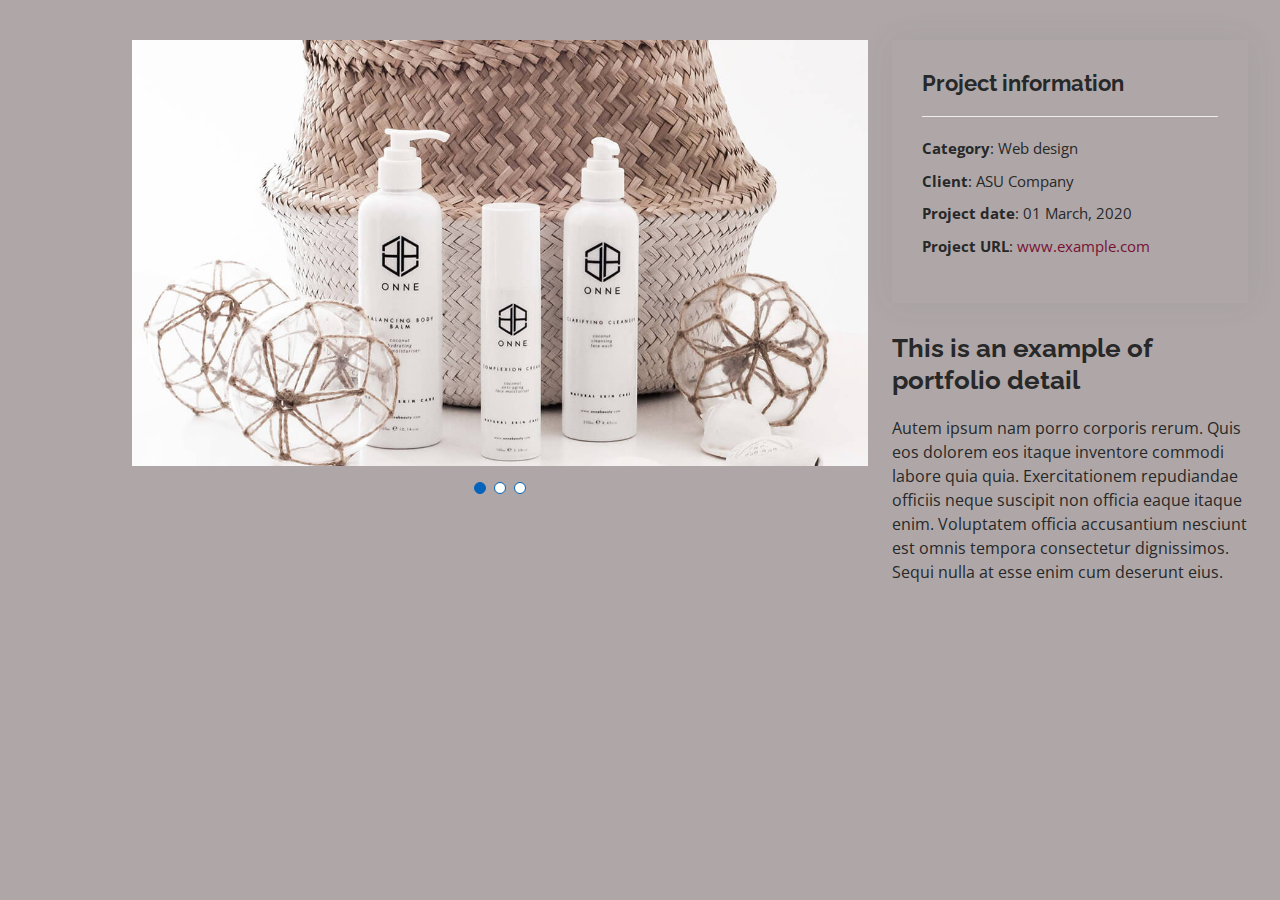
<file: portfolio-details.html>
<!DOCTYPE html>
<html lang="en">

<head>
  <meta charset="utf-8">
  <meta content="width=device-width, initial-scale=1.0" name="viewport">

  <title>Portfolio Details - Personal Bootstrap Template</title>
  <meta content="" name="description">
  <meta content="" name="keywords">

  <!-- Favicons -->
  <link href="assets/img/favicon.png" rel="icon">
  <link href="assets/img/apple-touch-icon.png" rel="apple-touch-icon">

  <!-- Google Fonts -->
  <link href="https://fonts.googleapis.com/css?family=Open+Sans:300,300i,400,400i,600,600i,700,700i|Raleway:300,300i,400,400i,500,500i,600,600i,700,700i|Poppins:300,300i,400,400i,500,500i,600,600i,700,700i" rel="stylesheet">

  <!-- Vendor CSS Files -->
  <link href="assets/vendor/aos/aos.css" rel="stylesheet">
  <link href="assets/vendor/bootstrap/css/bootstrap.min.css" rel="stylesheet">
  <link href="assets/vendor/bootstrap-icons/bootstrap-icons.css" rel="stylesheet">
  <link href="assets/vendor/boxicons/css/boxicons.min.css" rel="stylesheet">
  <link href="assets/vendor/glightbox/css/glightbox.min.css" rel="stylesheet">
  <link href="assets/vendor/swiper/swiper-bundle.min.css" rel="stylesheet">

  <!-- Template Main CSS File -->
  <link href="assets/css/style.css" rel="stylesheet">

  <!-- =======================================================
  * Template Name: MyResume - v4.7.0
  * Template URL: https://bootstrapmade.com/free-html-bootstrap-template-my-resume/
  * Author: BootstrapMade.com
  * License: https://bootstrapmade.com/license/
  ======================================================== -->
</head>

<body>

  <main id="main">

    <!-- ======= Portfolio Details Section ======= -->
    <section id="portfolio-details" class="portfolio-details">
      <div class="container">

        <div class="row gy-4">

          <div class="col-lg-8">
            <div class="portfolio-details-slider swiper">
              <div class="swiper-wrapper align-items-center">

                <div class="swiper-slide">
                  <img src="assets/img/portfolio/portfolio-details-1.jpg" alt="">
                </div>

                <div class="swiper-slide">
                  <img src="assets/img/portfolio/portfolio-details-2.jpg" alt="">
                </div>

                <div class="swiper-slide">
                  <img src="assets/img/portfolio/portfolio-details-3.jpg" alt="">
                </div>

              </div>
              <div class="swiper-pagination"></div>
            </div>
          </div>

          <div class="col-lg-4">
            <div class="portfolio-info">
              <h3>Project information</h3>
              <ul>
                <li><strong>Category</strong>: Web design</li>
                <li><strong>Client</strong>: ASU Company</li>
                <li><strong>Project date</strong>: 01 March, 2020</li>
                <li><strong>Project URL</strong>: <a href="#">www.example.com</a></li>
              </ul>
            </div>
            <div class="portfolio-description">
              <h2>This is an example of portfolio detail</h2>
              <p>
                Autem ipsum nam porro corporis rerum. Quis eos dolorem eos itaque inventore commodi labore quia quia. Exercitationem repudiandae officiis neque suscipit non officia eaque itaque enim. Voluptatem officia accusantium nesciunt est omnis tempora consectetur dignissimos. Sequi nulla at esse enim cum deserunt eius.
              </p>
            </div>
          </div>

        </div>

      </div>
    </section><!-- End Portfolio Details Section -->

  </main><!-- End #main -->

  <div id="preloader"></div>
  <a href="#" class="back-to-top d-flex align-items-center justify-content-center"><i class="bi bi-arrow-up-short"></i></a>

  <!-- Vendor JS Files -->
  <script src="assets/vendor/purecounter/purecounter.js"></script>
  <script src="assets/vendor/aos/aos.js"></script>
  <script src="assets/vendor/bootstrap/js/bootstrap.bundle.min.js"></script>
  <script src="assets/vendor/glightbox/js/glightbox.min.js"></script>
  <script src="assets/vendor/isotope-layout/isotope.pkgd.min.js"></script>
  <script src="assets/vendor/swiper/swiper-bundle.min.js"></script>
  <script src="assets/vendor/typed.js/typed.min.js"></script>
  <script src="assets/vendor/waypoints/noframework.waypoints.js"></script>
  <script src="assets/vendor/php-email-form/validate.js"></script>

  <!-- Template Main JS File -->
  <script src="assets/js/main.js"></script>

</body>

</html>
</file>
<file: assets/css/style.css>
/*--------------------------------------------------------------
# General
--------------------------------------------------------------*/
body {
  font-family: "Open Sans", sans-serif;
  color: #272829;
  background-color: rgb(175, 167, 167);
}

a {
  color: #771234;
  text-decoration: none;
}

a:hover {
  color: #751b2a;
  text-decoration: none;
}

h1, h2, h3, h4, h5, h6 {
  font-family: "Raleway", sans-serif;
}

/*--------------------------------------------------------------
# Back to top button
--------------------------------------------------------------*/
.back-to-top {
  position: fixed;
  visibility: hidden;
  opacity: 0;
  right: 15px;
  bottom: 15px;
  z-index: 996;
  background: #2d3a47;
  width: 40px;
  height: 40px;
  border-radius: 50px;
  transition: all 0.4s;
}
.back-to-top i {
  font-size: 28px;
  color: #fff;
  line-height: 0;
}
.back-to-top:hover {
  background: #660d0d;
  color: #fff;
}
.back-to-top.active {
  visibility: visible;
  opacity: 1;
}

/*--------------------------------------------------------------
# Preloader
--------------------------------------------------------------*/
#preloader {
  position: fixed;
  top: 0;
  left: 0;
  right: 0;
  bottom: 0;
  z-index: 9999;
  overflow: hidden;
  background: #fff;
}

#preloader:before {
  content: "";
  position: fixed;
  top: calc(50% - 30px);
  left: calc(50% - 30px);
  border: 6px solid #0563bb;
  border-top-color: #fff;
  border-bottom-color: #fff;
  border-radius: 50%;
  width: 60px;
  height: 60px;
  -webkit-animation: animate-preloader 1s linear infinite;
  animation: animate-preloader 1s linear infinite;
}

@-webkit-keyframes animate-preloader {
  0% {
    transform: rotate(0deg);
  }
  100% {
    transform: rotate(360deg);
  }
}

@keyframes animate-preloader {
  0% {
    transform: rotate(0deg);
  }
  100% {
    transform: rotate(360deg);
  }
}
/*--------------------------------------------------------------
# Disable aos animation delay on mobile devices
--------------------------------------------------------------*/
@media screen and (max-width: 768px) {
  [data-aos-delay] {
    transition-delay: 0 !important;
  }
}
/*--------------------------------------------------------------
# Header
--------------------------------------------------------------*/
#header {
  position: fixed;
  top: 0;
  left: 0;
  bottom: 0;
  z-index: 9997;
  transition: all 0.5s;
  padding: 15px;
  overflow-y: auto;
}
@media (max-width: 992px) {
  #header {
    width: 300px;
    background: #fff;
    border-right: 1px solid #e6e9ec;
    left: -300px;
  }
}

@media (min-width: 992px) {
  #main {
    margin-left: 100px;
  }
}
/*--------------------------------------------------------------
# Navigation Menu
--------------------------------------------------------------*/
/**
* Desktop Navigation 
*/
.nav-menu {
  padding: 0;
  display: block;
}
.nav-menu * {
  margin: 0;
  padding: 0;
  list-style: none;
}
.nav-menu > ul > li {
  position: relative;
  white-space: nowrap;
}
.nav-menu a, .nav-menu a:focus {
  display: flex;
  align-items: center;
  color: #45505b;
  padding: 10px 18px;
  margin-bottom: 8px;
  transition: 0.3s;
  font-size: 15px;
  border-radius: 50px;
  background: #f2f3f5;
  height: 56px;
  width: 100%;
  overflow: hidden;
  transition: 0.3s;
}
.nav-menu a i, .nav-menu a:focus i {
  font-size: 20px;
}
.nav-menu a span, .nav-menu a:focus span {
  padding: 0 5px 0 7px;
  color: #45505b;
}
@media (min-width: 992px) {
  .nav-menu a, .nav-menu a:focus {
    width: 56px;
  }
  .nav-menu a span, .nav-menu a:focus span {
    display: none;
    color: #fff;
  }
}
.nav-menu a:hover, .nav-menu .active, .nav-menu .active:focus, .nav-menu li:hover > a {
  color: #fff;
  background: #58091d;
}
.nav-menu a:hover span, .nav-menu .active span, .nav-menu .active:focus span, .nav-menu li:hover > a span {
  color: #fff;
}
.nav-menu a:hover, .nav-menu li:hover > a {
  width: 100%;
  color: #fff;
}
.nav-menu a:hover span, .nav-menu li:hover > a span {
  display: block;
}

/**
* Mobile Navigation 
*/
.mobile-nav-toggle {
  position: fixed;
  right: 10px;
  top: 10px;
  z-index: 9998;
  border: 0;
  background: none;
  font-size: 28px;
  transition: all 0.4s;
  outline: none !important;
  line-height: 0;
  cursor: pointer;
  border-radius: 50px;
  padding: 5px;
}
.mobile-nav-toggle i {
  color: #45505b;
}

.mobile-nav-active {
  overflow: hidden;
}
.mobile-nav-active #header {
  left: 0;
}
.mobile-nav-active .mobile-nav-toggle {
  color: #fff;
  background-color: #1f2406;
}

/*--------------------------------------------------------------
# Hero Section
--------------------------------------------------------------*/
#hero {
  width: 100%;
  height: 100vh;
  background: url("../img/1.jpg") top right no-repeat;
  background-size: cover;
  position: relative;
}
@media (min-width: 992px) {
  #hero {
    padding-left: 160px;
  }
}
#hero:before {
  content: "";
  background: rgba(255, 255, 255, 0.8);
  position: absolute;
  bottom: 0;
  top: 0;
  left: 0;
  right: 0;
}
#hero h1 {
  margin: 0;
  font-size: 64px;
  font-weight: 700;
  line-height: 56px;
  color: #45505b;
}
#hero p {
  color: #45505b;
  margin: 15px 0 0 0;
  font-size: 26px;
  font-family: "Poppins", sans-serif;
}
#hero p span {
  color: #3d0910;
  letter-spacing: 1px;
}
#hero .social-links {
  margin-top: 30px;
}
#hero .social-links a {
  font-size: 24px;
  display: inline-block;
  color: #45505b;
  line-height: 1;
  margin-right: 20px;
  transition: 0.3s;
}
#hero .social-links a:hover {
  color: #bb0569;
}
@media (max-width: 992px) {
  #hero {
    text-align: center;
  }
  #hero h1 {
    font-size: 32px;
    line-height: 36px;
  }
  #hero p {
    margin-top: 10px;
    font-size: 20px;
    line-height: 24px;
  }
}

/*--------------------------------------------------------------
# Sections General
--------------------------------------------------------------*/
section {
  padding: 60px 0;
  overflow: hidden;
}

.section-title {
  text-align: center;
  padding-bottom: 30px;
}
.section-title h2 {
  font-size: 32px;
  font-weight: bold;
  text-transform: uppercase;
  margin-bottom: 20px;
  padding-bottom: 20px;
  position: relative;
  color: #45505b;
}
.section-title h2::before {
  content: "";
  position: absolute;
  display: block;
  width: 120px;
  height: 1px;
  background: rgb(114, 43, 43);
  bottom: 1px;
  left: calc(50% - 60px);
}
.section-title h2::after {
  content: "";
  position: absolute;
  display: block;
  width: 40px;
  height: 3px;
  background: #0563bb;
  bottom: 0;
  left: calc(50% - 20px);
}
.section-title p {
  margin-bottom: 0;
}

/*--------------------------------------------------------------
# About
--------------------------------------------------------------*/
.about .content h3 {
  font-weight: 700;
  font-size: 26px;
  color: #728394;
}
.about .content ul {
  list-style: none;
  padding: 0;
}
.about .content ul li {
  margin-bottom: 20px;
  display: flex;
  align-items: center;
}
.about .content ul strong {
  margin-right: 10px;
}
.about .content ul i {
  font-size: 16px;
  margin-right: 5px;
  color: #0563bb;
  line-height: 0;
}
.about .content p:last-child {
  margin-bottom: 0;
}

/*--------------------------------------------------------------

/*--------------------------------------------------------------
# Akills
--------------------------------------------------------------*/
.skills .progress {
  height: 60px;
  display: block;
  background: none;
  border-radius: 0;
}
.skills .progress .skill {
  padding: 10px 0;
  margin: 0;
  text-transform: uppercase;
  display: block;
  font-weight: 600;
  font-family: "Poppins", sans-serif;
  color: #45505b;
}
.skills .progress .skill .val {
  float: right;
  font-style: normal;
}
.skills .progress-bar-wrap {
  background: #f2f3f5;
}
.skills .progress-bar {
  width: 1px;
  height: 10px;
  transition: 0.9s;
  background-color: #771e34;
}

/*--------------------------------------------------------------
# Resume
--------------------------------------------------------------*/
.resume .resume-title {
  font-size: 26px;
  font-weight: 700;
  margin-top: 20px;
  margin-bottom: 20px;
  color: #45505b;
}
.resume .resume-item {
  padding: 0 0 20px 20px;
  margin-top: -2px;
  border-left: 2px solid #771637;
  position: relative;
}
.resume .resume-item h4 {
  line-height: 18px;
  font-size: 18px;
  font-weight: 600;
  text-transform: uppercase;
  font-family: "Poppins", sans-serif;
  color: #801d3b;
  margin-bottom: 10px;
}
.resume .resume-item h5 {
  font-size: 16px;
  background: #f7f8f9;
  padding: 5px 15px;
  display: inline-block;
  font-weight: 600;
  margin-bottom: 10px;
}
.resume .resume-item ul {
  padding-left: 20px;
}
.resume .resume-item ul li {
  padding-bottom: 10px;
}
.resume .resume-item:last-child {
  padding-bottom: 0;
}
.resume .resume-item::before {
  content: "";
  position: absolute;
  width: 16px;
  height: 16px;
  border-radius: 50px;
  left: -9px;
  top: 0;
  background: #fff;
  border: 2px solid #290309;
}

/*--------------------------------------------------------------
# Portfolio
--------------------------------------------------------------*/
.portfolio .portfolio-item {
  margin-bottom: 30px;
}
.portfolio #portfolio-flters {
  padding: 0;
  margin: 0 auto 25px auto;
  list-style: none;
  text-align: center;
  background: #fff;
  border-radius: 50px;
  padding: 2px 15px;
}
.portfolio #portfolio-flters li {
  cursor: pointer;
  display: inline-block;
  padding: 10px 15px;
  font-size: 14px;
  font-weight: 600;
  line-height: 1;
  text-transform: uppercase;
  color: #272829;
  margin-bottom: 5px;
  transition: all 0.3s ease-in-out;
}
.portfolio #portfolio-flters li:hover, .portfolio #portfolio-flters li.filter-active {
  color: #0563bb;
}
.portfolio #portfolio-flters li:last-child {
  margin-right: 0;
}
.portfolio .portfolio-wrap {
  transition: 0.3s;
  position: relative;
  overflow: hidden;
  z-index: 1;
  background: rgba(69, 80, 91, 0.8);
}
.portfolio .portfolio-wrap::before {
  content: "";
  background: rgba(255, 255, 255, 0.7);
  position: absolute;
  left: 30px;
  right: 30px;
  top: 30px;
  bottom: 30px;
  transition: all ease-in-out 0.3s;
  z-index: 2;
  opacity: 0;
}
.portfolio .portfolio-wrap .portfolio-info {
  opacity: 0;
  position: absolute;
  top: 0;
  left: 0;
  right: 0;
  bottom: 0;
  text-align: center;
  z-index: 3;
  transition: all ease-in-out 0.3s;
  display: flex;
  flex-direction: column;
  justify-content: center;
  align-items: center;
}
.portfolio .portfolio-wrap .portfolio-info::before {
  display: block;
  content: "";
  width: 48px;
  height: 48px;
  position: absolute;
  top: 35px;
  left: 35px;
  border-top: 3px solid #d7dce1;
  border-left: 3px solid #d7dce1;
  transition: all 0.5s ease 0s;
  z-index: 9994;
}
.portfolio .portfolio-wrap .portfolio-info::after {
  display: block;
  content: "";
  width: 48px;
  height: 48px;
  position: absolute;
  bottom: 35px;
  right: 35px;
  border-bottom: 3px solid #d7dce1;
  border-right: 3px solid #d7dce1;
  transition: all 0.5s ease 0s;
  z-index: 9994;
}
.portfolio .portfolio-wrap .portfolio-info h4 {
  font-size: 20px;
  color: #45505b;
  font-weight: 600;
}
.portfolio .portfolio-wrap .portfolio-info p {
  color: #45505b;
  font-size: 14px;
  text-transform: uppercase;
  padding: 0;
  margin: 0;
}
.portfolio .portfolio-wrap .portfolio-links {
  text-align: center;
  z-index: 4;
}
.portfolio .portfolio-wrap .portfolio-links a {
  color: #45505b;
  margin: 0 2px;
  font-size: 28px;
  display: inline-block;
  transition: 0.3s;
}
.portfolio .portfolio-wrap .portfolio-links a:hover {
  color: #148af9;
}
.portfolio .portfolio-wrap:hover::before {
  top: 0;
  left: 0;
  right: 0;
  bottom: 0;
  opacity: 1;
}
.portfolio .portfolio-wrap:hover .portfolio-info {
  opacity: 1;
}
.portfolio .portfolio-wrap:hover .portfolio-info::before {
  top: 15px;
  left: 15px;
}
.portfolio .portfolio-wrap:hover .portfolio-info::after {
  bottom: 15px;
  right: 15px;
}

/*--------------------------------------------------------------
# Portfolio Details
--------------------------------------------------------------*/
.portfolio-details {
  padding-top: 40px;
}
.portfolio-details .portfolio-details-slider img {
  width: 100%;
}
.portfolio-details .portfolio-details-slider .swiper-pagination {
  margin-top: 20px;
  position: relative;
}
.portfolio-details .portfolio-details-slider .swiper-pagination .swiper-pagination-bullet {
  width: 12px;
  height: 12px;
  background-color: #fff;
  opacity: 1;
  border: 1px solid #0563bb;
}
.portfolio-details .portfolio-details-slider .swiper-pagination .swiper-pagination-bullet-active {
  background-color: #0563bb;
}
.portfolio-details .portfolio-info {
  padding: 30px;
  box-shadow: 0px 0 30px rgba(69, 80, 91, 0.08);
}
.portfolio-details .portfolio-info h3 {
  font-size: 22px;
  font-weight: 700;
  margin-bottom: 20px;
  padding-bottom: 20px;
  border-bottom: 1px solid #eee;
}
.portfolio-details .portfolio-info ul {
  list-style: none;
  padding: 0;
  font-size: 15px;
}
.portfolio-details .portfolio-info ul li + li {
  margin-top: 10px;
}
.portfolio-details .portfolio-description {
  padding-top: 30px;
}
.portfolio-details .portfolio-description h2 {
  font-size: 26px;
  font-weight: 700;
  margin-bottom: 20px;
}
.portfolio-details .portfolio-description p {
  padding: 0;
}

/*--------------------------------------------------------------
# Services
--------------------------------------------------------------*/
.services .icon-box {
  text-align: center;
  padding: 70px 20px 80px 20px;
  transition: all ease-in-out 0.3s;
  background: #fff;
  box-shadow: 0px 5px 90px 0px rgba(110, 123, 131, 0.05);
}
.services .icon-box .icon {
  margin: 0 auto;
  width: 100px;
  height: 100px;
  display: flex;
  align-items: center;
  justify-content: center;
  transition: ease-in-out 0.3s;
  position: relative;
}
.services .icon-box .icon i {
  font-size: 36px;
  transition: 0.5s;
  position: relative;
}
.services .icon-box .icon svg {
  position: absolute;
  top: 0;
  left: 0;
}
.services .icon-box .icon svg path {
  transition: 0.5s;
  fill: #f5f5f5;
}
.services .icon-box h4 {
  font-weight: 600;
  margin: 10px 0 15px 0;
  font-size: 22px;
}
.services .icon-box h4 a {
  color: #45505b;
  transition: ease-in-out 0.3s;
}
.services .icon-box p {
  line-height: 24px;
  font-size: 14px;
  margin-bottom: 0;
}
.services .icon-box:hover {
  border-color: #fff;
  box-shadow: 0px 0 35px 0 rgba(0, 0, 0, 0.08);
}
.services .iconbox-blue i {
  color: #47aeff;
}
.services .iconbox-blue:hover .icon i {
  color: #fff;
}
.services .iconbox-blue:hover .icon path {
  fill: #47aeff;
}
.services .iconbox-orange i {
  color: #ffa76e;
}
.services .iconbox-orange:hover .icon i {
  color: #fff;
}
.services .iconbox-orange:hover .icon path {
  fill: #ffa76e;
}
.services .iconbox-pink i {
  color: #e80368;
}
.services .iconbox-pink:hover .icon i {
  color: #fff;
}
.services .iconbox-pink:hover .icon path {
  fill: #e80368;
}
.services .iconbox-yellow i {
  color: #ffbb2c;
}
.services .iconbox-yellow:hover .icon i {
  color: #fff;
}
.services .iconbox-yellow:hover .icon path {
  fill: #ffbb2c;
}
.services .iconbox-red i {
  color: #ff5828;
}
.services .iconbox-red:hover .icon i {
  color: #fff;
}
.services .iconbox-red:hover .icon path {
  fill: #ff5828;
}
.services .iconbox-teal i {
  color: #11dbcf;
}
.services .iconbox-teal:hover .icon i {
  color: #fff;
}
.services .iconbox-teal:hover .icon path {
  fill: #11dbcf;
}

/*--------------------------------------------------------------
# Testimonials
--------------------------------------------------------------*/
.testimonials .section-header {
  margin-bottom: 40px;
}
.testimonials .testimonials-carousel, .testimonials .testimonials-slider {
  overflow: hidden;
}
.testimonials .testimonial-item {
  text-align: center;
}
.testimonials .testimonial-item .testimonial-img {
  width: 120px;
  border-radius: 50%;
  border: 4px solid #fff;
  margin: 0 auto;
}
.testimonials .testimonial-item h3 {
  font-size: 20px;
  font-weight: bold;
  margin: 10px 0 5px 0;
  color: #111;
}
.testimonials .testimonial-item h4 {
  font-size: 14px;
  color: #999;
  margin: 0 0 15px 0;
}
.testimonials .testimonial-item .quote-icon-left, .testimonials .testimonial-item .quote-icon-right {
  color: #90c8fc;
  font-size: 26px;
}
.testimonials .testimonial-item .quote-icon-left {
  display: inline-block;
  left: -5px;
  position: relative;
}
.testimonials .testimonial-item .quote-icon-right {
  display: inline-block;
  right: -5px;
  position: relative;
  top: 10px;
}
.testimonials .testimonial-item p {
  font-style: italic;
  margin: 0 auto 15px auto;
}
.testimonials .swiper-pagination {
  margin-top: 20px;
  position: relative;
}
.testimonials .swiper-pagination .swiper-pagination-bullet {
  width: 12px;
  height: 12px;
  background-color: #fff;
  opacity: 1;
  border: 1px solid #0563bb;
}
.testimonials .swiper-pagination .swiper-pagination-bullet-active {
  background-color: #0563bb;
}
@media (min-width: 992px) {
  .testimonials .testimonial-item p {
    width: 80%;
  }
}

/*--------------------------------------------------------------
# Contact
--------------------------------------------------------------*/
.contact .info {
  width: 100%;
  background: #fff;
}
.contact .info i {
  font-size: 20px;
  color: #0563bb;
  float: left;
  width: 44px;
  height: 44px;
  background: #eef7ff;
  display: flex;
  justify-content: center;
  align-items: center;
  border-radius: 50px;
  transition: all 0.3s ease-in-out;
}
.contact .info h4 {
  padding: 0 0 0 60px;
  font-size: 22px;
  font-weight: 600;
  margin-bottom: 5px;
  color: #45505b;
}
.contact .info p {
  padding: 0 0 0 60px;
  margin-bottom: 0;
  font-size: 14px;
  color: #728394;
}
.contact .info .email, .contact .info .phone {
  margin-top: 40px;
}
.contact .info .email:hover i, .contact .info .address:hover i, .contact .info .phone:hover i {
  background: #0563bb;
  color: #fff;
}
.contact .php-email-form {
  width: 100%;
  background: #fff;
}
.contact .php-email-form .form-group {
  padding-bottom: 8px;
}
.contact .php-email-form .error-message {
  display: none;
  color: #fff;
  background: #ed3c0d;
  text-align: left;
  padding: 15px;
  font-weight: 600;
}
.contact .php-email-form .error-message br + br {
  margin-top: 25px;
}
.contact .php-email-form .sent-message {
  display: none;
  color: #fff;
  background: #18d26e;
  text-align: center;
  padding: 15px;
  font-weight: 600;
}
.contact .php-email-form .loading {
  display: none;
  background: #fff;
  text-align: center;
  padding: 15px;
}
.contact .php-email-form .loading:before {
  content: "";
  display: inline-block;
  border-radius: 50%;
  width: 24px;
  height: 24px;
  margin: 0 10px -6px 0;
  border: 3px solid #18d26e;
  border-top-color: #eee;
  -webkit-animation: animate-loading 1s linear infinite;
  animation: animate-loading 1s linear infinite;
}
.contact .php-email-form input, .contact .php-email-form textarea {
  border-radius: 4px;
  box-shadow: none;
  font-size: 14px;
}
.contact .php-email-form input {
  height: 44px;
}
.contact .php-email-form textarea {
  padding: 10px 12px;
}
.contact .php-email-form button[type=submit] {
  background: #0563bb;
  border: 0;
  padding: 10px 35px;
  color: #fff;
  transition: 0.4s;
  border-radius: 50px;
}
.contact .php-email-form button[type=submit]:hover {
  background: #0678e3;
}
@-webkit-keyframes animate-loading {
  0% {
    transform: rotate(0deg);
  }
  100% {
    transform: rotate(360deg);
  }
}
@keyframes animate-loading {
  0% {
    transform: rotate(0deg);
  }
  100% {
    transform: rotate(360deg);
  }
}

/*--------------------------------------------------------------
# Footer
--------------------------------------------------------------*/
#footer {
  background: #f7f8f9;
  color: #45505b;
  font-size: 14px;
  text-align: center;
  padding: 30px 0;
}
#footer h3 {
  font-size: 36px;
  font-weight: 700;
  position: relative;
  font-family: "Poppins", sans-serif;
  padding: 0;
  margin: 0 0 15px 0;
}
#footer p {
  font-size: 15;
  font-style: italic;
  padding: 0;
  margin: 0 0 40px 0;
}
#footer .social-links {
  margin: 0 0 40px 0;
}
#footer .social-links a {
  font-size: 18px;
  display: inline-block;
  background: #0563bb;
  color: #fff;
  line-height: 1;
  padding: 8px 0;
  margin-right: 4px;
  border-radius: 50%;
  text-align: center;
  width: 36px;
  height: 36px;
  transition: 0.3s;
}
#footer .social-links a:hover {
  background: #0678e3;
  color: #fff;
  text-decoration: none;
}
#footer .copyright {
  margin: 0 0 5px 0;
}
#footer .credits {
  font-size: 13px;
}
</file>
